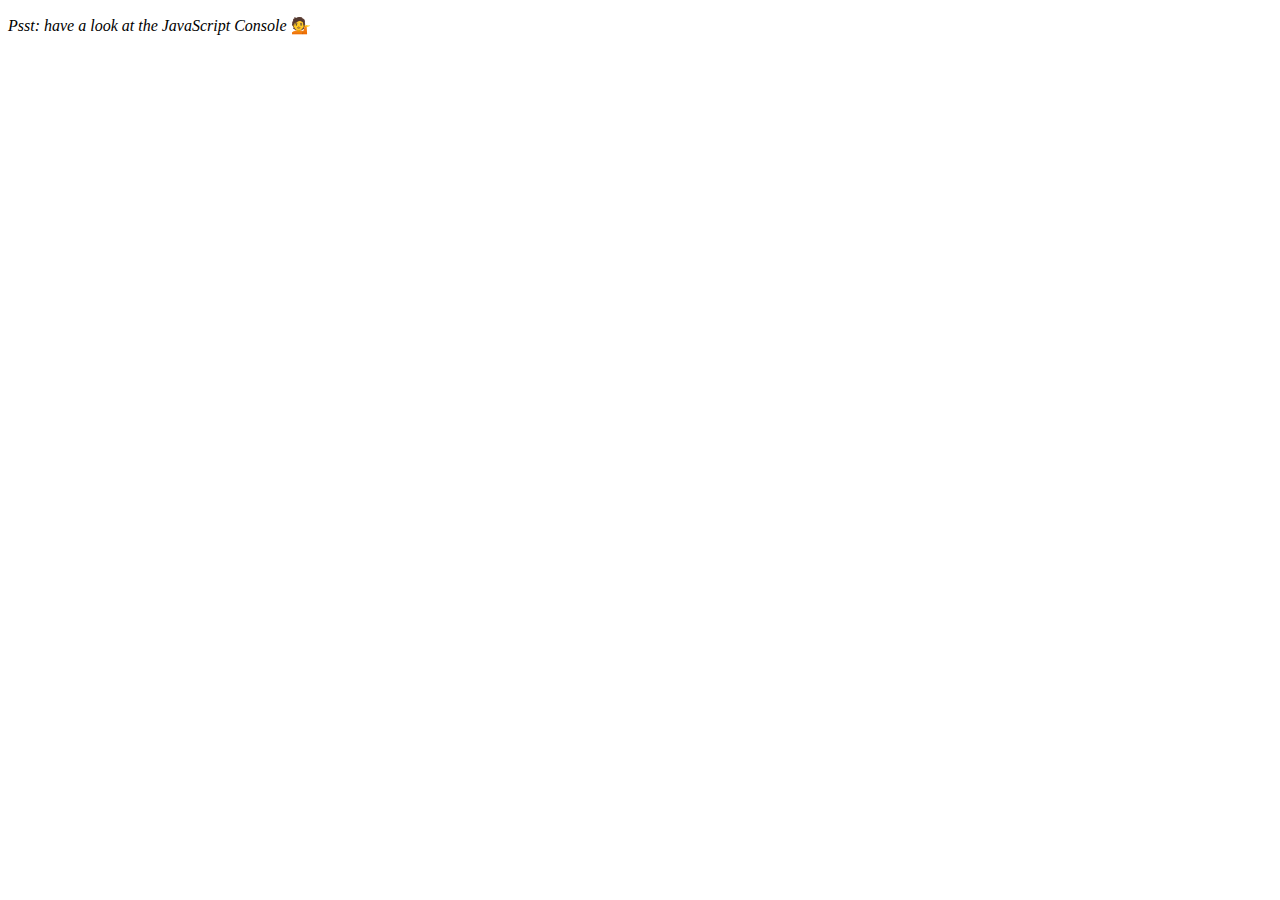
<file: Array Cardio Day 1/index.html>
<!DOCTYPE html>
<html lang="en">
<head>
  <meta charset="UTF-8">
  <title>Array Cardio 💪</title>
  <link rel="icon" href="https://fav.farm/🔥" />
</head>
<body>
  <p><em>Psst: have a look at the JavaScript Console</em> 💁</p>
  <script>
    // Get your shorts on - this is an array workout!
    // ## Array Cardio Day 1

    // Some data we can work with

    const inventors = [
      { first: 'Albert', last: 'Einstein', year: 1879, passed: 1955 },
      { first: 'Isaac', last: 'Newton', year: 1643, passed: 1727 },
      { first: 'Galileo', last: 'Galilei', year: 1564, passed: 1642 },
      { first: 'Marie', last: 'Curie', year: 1867, passed: 1934 },
      { first: 'Johannes', last: 'Kepler', year: 1571, passed: 1630 },
      { first: 'Nicolaus', last: 'Copernicus', year: 1473, passed: 1543 },
      { first: 'Max', last: 'Planck', year: 1858, passed: 1947 },
      { first: 'Katherine', last: 'Blodgett', year: 1898, passed: 1979 },
      { first: 'Ada', last: 'Lovelace', year: 1815, passed: 1852 },
      { first: 'Sarah E.', last: 'Goode', year: 1855, passed: 1905 },
      { first: 'Lise', last: 'Meitner', year: 1878, passed: 1968 },
      { first: 'Hanna', last: 'Hammarström', year: 1829, passed: 1909 }
    ];

    const people = [
      'Bernhard, Sandra', 'Bethea, Erin', 'Becker, Carl', 'Bentsen, Lloyd', 'Beckett, Samuel', 'Blake, William', 'Berger, Ric', 'Beddoes, Mick', 'Beethoven, Ludwig',
      'Belloc, Hilaire', 'Begin, Menachem', 'Bellow, Saul', 'Benchley, Robert', 'Blair, Robert', 'Benenson, Peter', 'Benjamin, Walter', 'Berlin, Irving',
      'Benn, Tony', 'Benson, Leana', 'Bent, Silas', 'Berle, Milton', 'Berry, Halle', 'Biko, Steve', 'Beck, Glenn', 'Bergman, Ingmar', 'Black, Elk', 'Berio, Luciano',
      'Berne, Eric', 'Berra, Yogi', 'Berry, Wendell', 'Bevan, Aneurin', 'Ben-Gurion, David', 'Bevel, Ken', 'Biden, Joseph', 'Bennington, Chester', 'Bierce, Ambrose',
      'Billings, Josh', 'Birrell, Augustine', 'Blair, Tony', 'Beecher, Henry', 'Biondo, Frank'
    ];
    
    // Array.prototype.filter()
    // 1. Filter the list of inventors for those who were born in the 1500's

    const dob = inventors.filter(age => age.year > 1500 && age.year <= 1599 )
    console.table(dob);


    // Array.prototype.map()
    // 2. Give us an array of the inventors first and last names

    const names = inventors.map(name => name.first  + ' ' +  name.last)
    console.log(names);
    
    // Array.prototype.sort()
    // 3. Sort the inventors by birthdate, oldest to youngest

    // const ordered = inventors.sort(function(a,b){
    //   if(a.year > b.year) {
    //     return 1;
    //   }else{
    //     return -1;
    //   }
    // });

    const ordered = inventors.sort((a,b) => (a.year > b.year) ? 1 : -1);

    console.table(ordered);


    // Array.prototype.reduce()
    // 4. How many years did all the inventors live all together?

    const yearsLived = inventors.reduce((total, inventor) => {
      return total + (inventor.passed - inventor.year);
    } ,0);

    console.log(yearsLived);

    // 5. Sort the inventors by years lived

    const oldest = inventors.sort((a,b) => {
      const firstGuy = a.passed - a.year;
      const nextGuy = b.passed - b.year;

      return nextGuy > firstGuy ? 1 : -1 ;
    });

    console.table(oldest);

    // 6. create a list of Boulevards in Paris that contain 'de' anywhere in the name
    // https://en.wikipedia.org/wiki/Category:Boulevards_in_Paris


    // 7. sort Exercise
    // Sort the people alphabetically by last name


    const  alpha = people.sort(function(lastOne, firstOne) {
      const [alast, afirst] = lastOne.split(',');
      const [blast, bfirst] = firstOne.split(',');
      
      return alast > blast ? 1 : -1;


    });

    console.table(alpha);

    // 8. Reduce Exercise
    // Sum up the instances of each of these
    const data = ['car', 'car', 'truck', 'truck', 'bike', 'walk', 'car', 'van', 'bike', 'walk', 'car', 'van', 'car', 'truck' ];


    const transportation = data.reduce(function(obj, item){
      if(!obj[item]){
        obj[item] = 0;
      }
      obj[item]++;
      return obj;
    }, {})

    console.log(transportation);

  </script>
</body>
</html>
</file>
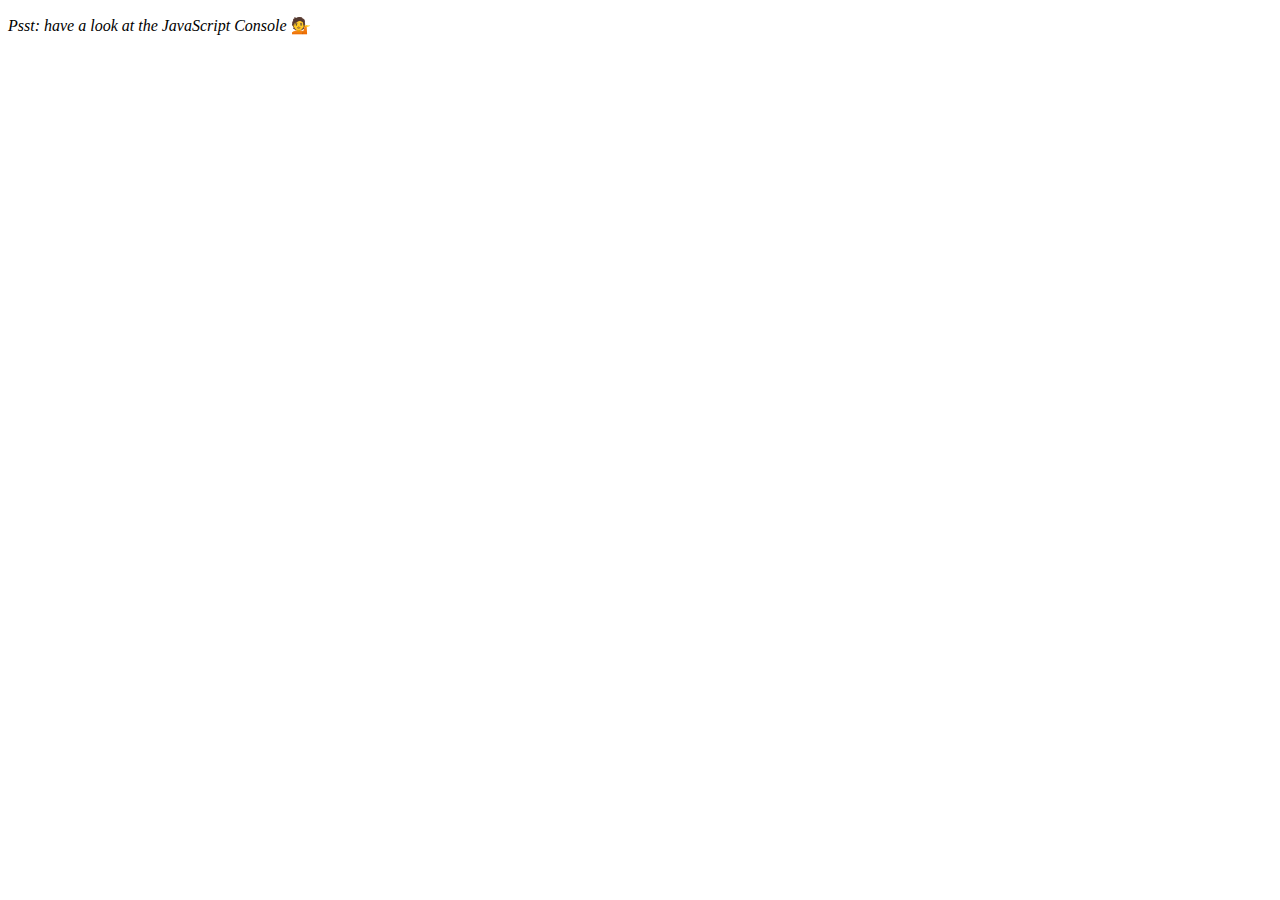
<file: Array Cardio Day 2/index.html>
<!DOCTYPE html>
<html lang="en">
<head>
  <meta charset="UTF-8">
  <title>Array Cardio 💪💪</title>
  <link rel="icon" href="https://fav.farm/🔥" />
</head>
<body>
  <p><em>Psst: have a look at the JavaScript Console</em> 💁</p>
  <script>
    // ## Array Cardio Day 2

    const people = [
      { name: 'Wes', year: 1988 },
      { name: 'Kait', year: 1986 },
      { name: 'Irv', year: 1970 },
      { name: 'Lux', year: 2015 }
    ];

    const comments = [
      { text: 'Love this!', id: 523423 },
      { text: 'Super good', id: 823423 },
      { text: 'You are the best', id: 2039842 },
      { text: 'Ramen is my fav food ever', id: 123523 },
      { text: 'Nice Nice Nice!', id: 542328 }
    ];

    // Some and Every Checks
    // Array.prototype.some() // is at least one person 19 or older?

    const isAdult = people.some(people => {
      const currentYear = new Date().getFullYear();
      return currentYear - people.year >= 19;
      console.log(currentYear); 
    });

    console.log(isAdult);

    // Array.prototype.every() // is everyone 19 or older?
    const everyAdult = people.every(people => ((new Date()).getFullYear()) - people.year >= 19); 
    console.log(everyAdult);

    // Array.prototype.find()
    // Find is like filter, but instead returns just the one you are looking for
    // find the comment with the ID of 823423

    // const comment = comments.find(function(comment) {
    //   if(comment.id === 823423) {
    //     return true;
    //   }
    // })

    const comment = comments.find(comment => 
      comment.id === 823423
    )

    console.log(comment);


    // Array.prototype.findIndex()
    // Find the comment with this ID
    // delete the comment with the ID of 823423
    
    const indexToDelete = comments.findIndex(comm => comm.id === 823423);
    // console.log(indexToDelete);

    comments.splice(indexToDelete, 1);


  </script>
</body>
</html>
</file>
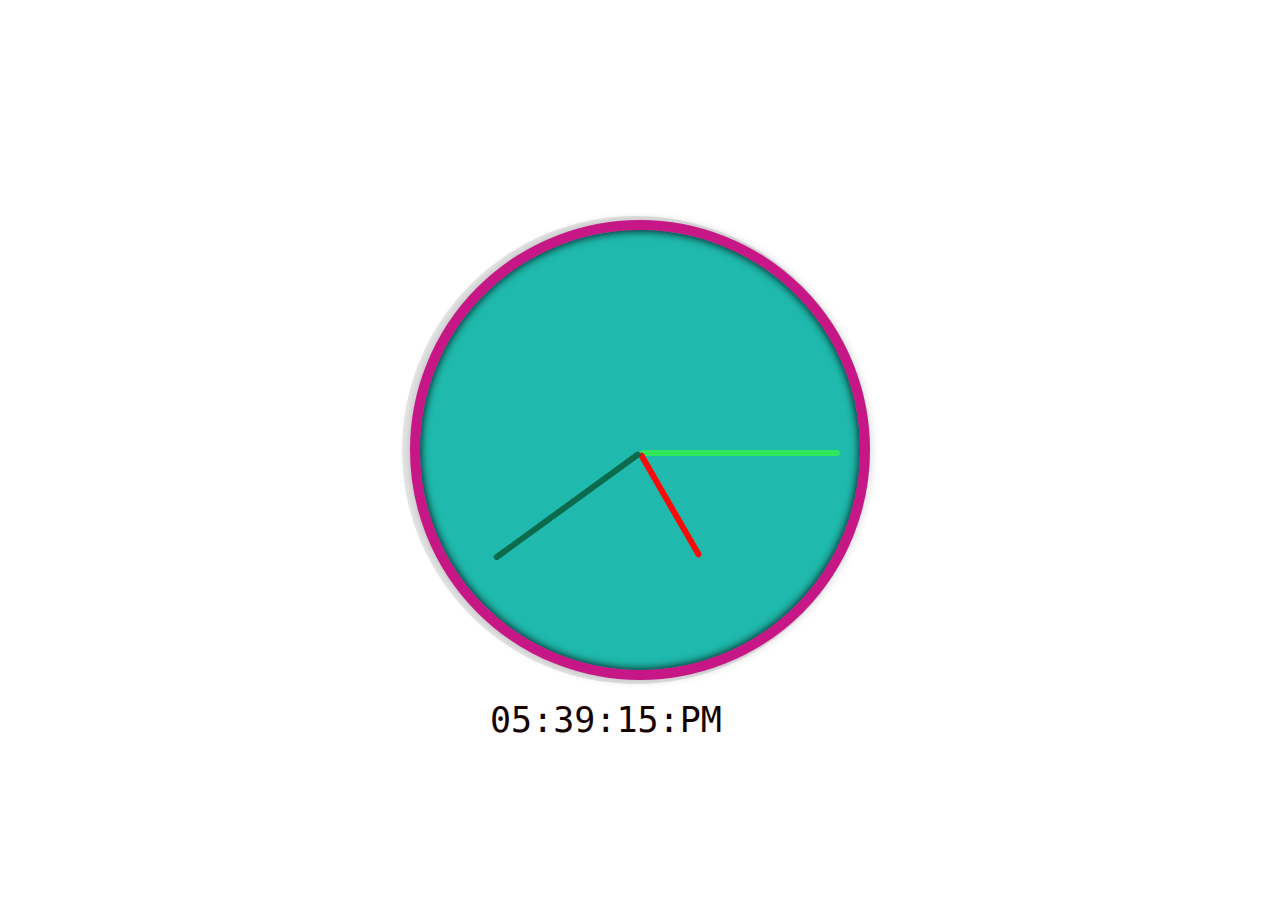
<file: Clock/index.html>
<!DOCTYPE html>
<html lang="en">
<head>
  <meta charset="UTF-8">
  <title>JS + CSS Clock</title>
  <link rel="icon" href="https://fav.farm/🔥" />
  <link rel="stylesheet" href="style.css">
</head>
<body>
    <div class="clock">
      <div class="clock-face">
        <div class="hand hour-hand"></div>
        <div class="hand min-hand"></div>
        <div class="hand second-hand">
        </div>
      </div>
      <div class="digital">01:14:00 PM</div>
    </div>
</body>
<script src="script.js"></script>
</html>
</file>
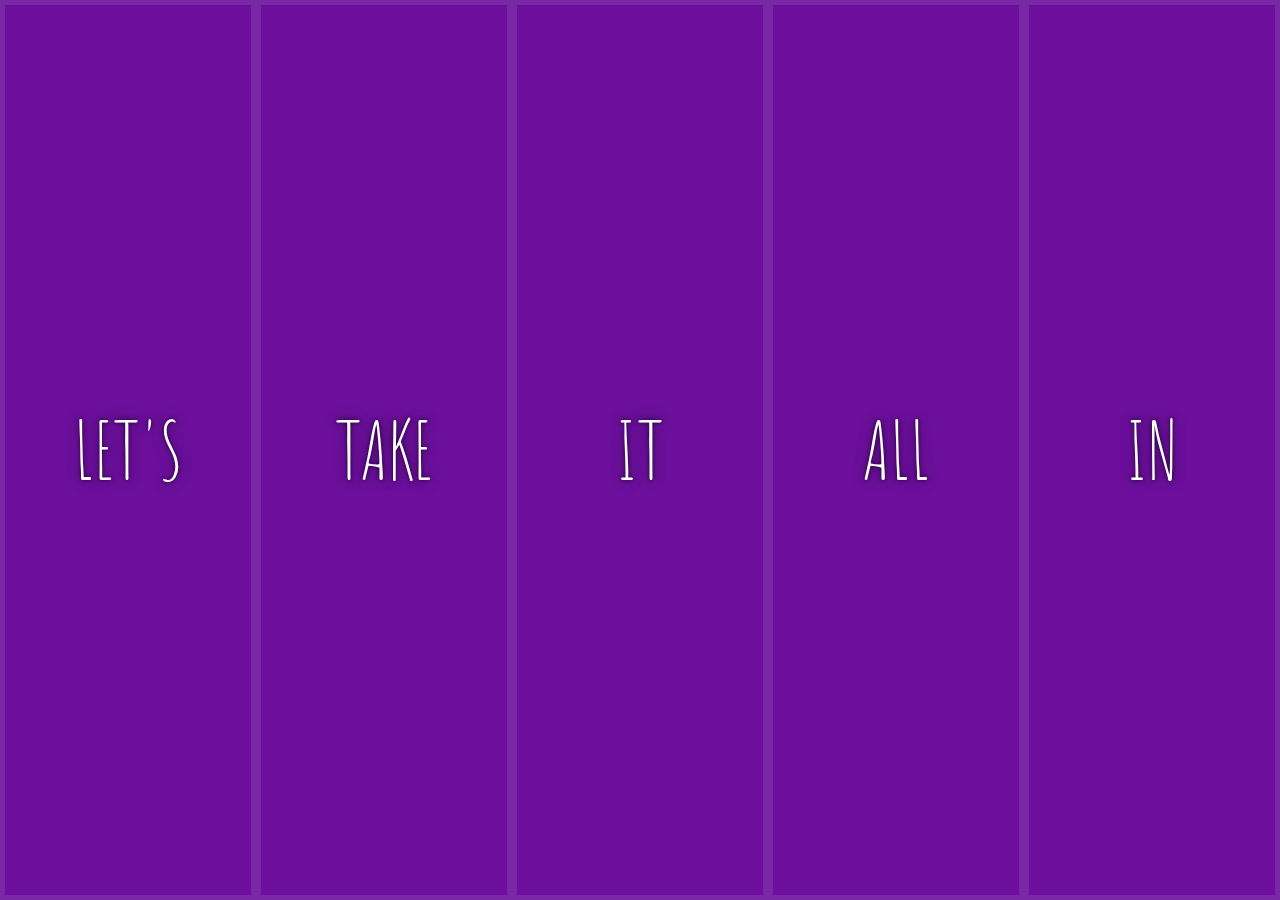
<file: Flex Panel Gallery/index.html>
<!DOCTYPE html>
<html lang="en">
<head>
  <meta charset="UTF-8">
  <title>Flex Panels 💪</title>
  <link href='https://fonts.googleapis.com/css?family=Amatic+SC' rel='stylesheet' type='text/css'>
  <link rel="icon" href="https://fav.farm/🔥" />
</head>
<body>
  <style>
    html {
      box-sizing: border-box;
      background: #ffc600;
      font-family: 'helvetica neue';
      font-size: 20px;
      font-weight: 200;
    }

    body {
      margin: 0;
    }

    *, *:before, *:after {
      box-sizing: inherit;
    }

    .panels {
      min-height: 100vh;
      overflow: hidden;
      display: flex;
    }

    .panel {
      background: #6B0F9C;
      box-shadow: inset 0 0 0 5px rgba(255,255,255,0.1);
      color: white;
      text-align: center;
      align-items: center;
      /* Safari transitionend event.propertyName === flex */
      /* Chrome + FF transitionend event.propertyName === flex-grow */
      transition:
        font-size 0.7s cubic-bezier(0.61,-0.19, 0.7,-0.11),
        flex 0.7s cubic-bezier(0.61,-0.19, 0.7,-0.11),
        background 0.2s;
      font-size: 20px;
      background-size: cover;
      background-position: center;
      flex: 1;
      display: flex;
      justify-content: center;
      align-items: center;
      flex-direction: column;
    }

    .panel1 { background-image:url(https://source.unsplash.com/gYl-UtwNg_I/1500x1500); }
    .panel2 { background-image:url(https://source.unsplash.com/rFKUFzjPYiQ/1500x1500); }
    .panel3 { background-image:url(https://images.unsplash.com/photo-1465188162913-8fb5709d6d57?ixlib=rb-0.3.5&q=80&fm=jpg&crop=faces&cs=tinysrgb&w=1500&h=1500&fit=crop&s=967e8a713a4e395260793fc8c802901d); }
    .panel4 { background-image:url(https://source.unsplash.com/ITjiVXcwVng/1500x1500); }
    .panel5 { background-image:url(https://source.unsplash.com/3MNzGlQM7qs/1500x1500); }

    /* Flex Children */
    .panel > * {
      margin: 0;
      width: 100%;
      transition: transform 0.5s;
      /* border: 2px solid yellow; */
      flex: 1 0 auto;
      display: flex;
      justify-content: center;
      align-items: center;
    }

    .panel > *:first-child { transform: translateY(-100%);}
    .panel.open-active >  *:first-child { transform: translateY(0);}
    .panel > *:last-child { transform: translateY(100%);}
    .panel.open-active >  *:last-child { transform: translateY(0);}
   

    .panel p {
      text-transform: uppercase;
      font-family: 'Amatic SC', cursive;
      text-shadow: 0 0 4px rgba(0, 0, 0, 0.72), 0 0 14px rgba(0, 0, 0, 0.45);
      font-size: 2em;
    }

    .panel p:nth-child(2) {
      font-size: 4em;
    }

    .panel.open {
      font-size: 40px;
      flex: 5;
    }

  </style>


  <div class="panels">
    <div class="panel panel1">
      <p>Hey</p>
      <p>Let's</p>
      <p>Dance</p>
    </div>
    <div class="panel panel2">
      <p>Give</p>
      <p>Take</p>
      <p>Receive</p>
    </div>
    <div class="panel panel3">
      <p>Experience</p>
      <p>It</p>
      <p>Today</p>
    </div>
    <div class="panel panel4">
      <p>Give</p>
      <p>All</p>
      <p>You can</p>
    </div>
    <div class="panel panel5">
      <p>Life</p>
      <p>In</p>
      <p>Motion</p>
    </div>
  </div>

  <script>
    const panels = document.querySelectorAll('.panel');

    function toggleOpen(){
      this.classList.toggle('open');
    }

    function toggleActive(e){
      // console.log(e);
      if(e.propertyName.includes('flex')) {
        this.classList.toggle('open-active');
      }

    }

    panels.forEach(panel => panel.addEventListener('click', toggleOpen));
    panels.forEach(panel => panel.addEventListener('transitionend', toggleActive));

  </script>



</body>
</html>
</file>
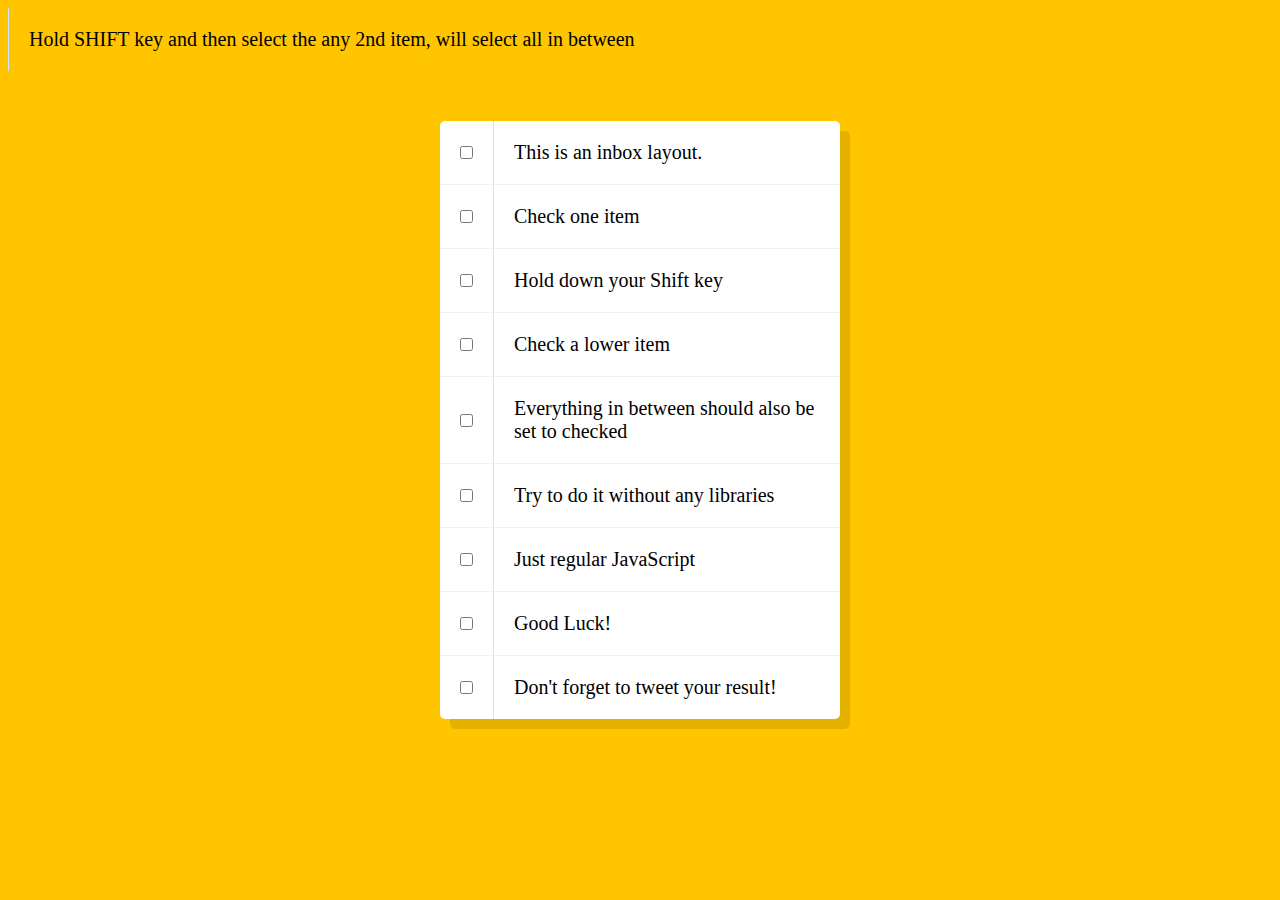
<file: Hold Shift and Check Checkboxes/index.html>
<!DOCTYPE html>
<html lang="en">
<head>
  <meta charset="UTF-8">
  <title>Hold Shift to Check Multiple Checkboxes</title>
  <link rel="icon" href="https://fav.farm/🔥" />
</head>
<body>
  <style>

    html {
      font-family: sans-serif;
      background: #ffc600;
    }

    .inbox {
      max-width: 400px;
      margin: 50px auto;
      background: white;
      border-radius: 5px;
      box-shadow: 10px 10px 0 rgba(0,0,0,0.1);
    }

    .item {
      display: flex;
      align-items: center;
      border-bottom: 1px solid #F1F1F1;
    }

    .item:last-child {
      border-bottom: 0;
    }

    input:checked + p {
      background: #F9F9F9;
      text-decoration: line-through;
    }

    input[type="checkbox"] {
      margin: 20px;
    }

    p {
      margin: 0;
      padding: 20px;
      transition: background 0.2s;
      flex: 1;
      font-family:'helvetica neue';
      font-size: 20px;
      font-weight: 200;
      border-left: 1px solid #D1E2FF;
    }
  </style>
   <!--
   The following is a common layout you would see in an email client.

   When a user clicks a checkbox, holds Shift, and then clicks another checkbox a few rows down, all the checkboxes inbetween those two checkboxes should be checked.

  -->
  <p>Hold SHIFT key and then select the any 2nd item, will select all in between</p>
  <div class="inbox">
    <div class="item">
      <input type="checkbox">
      <p>This is an inbox layout.</p>
    </div>
    <div class="item">
      <input type="checkbox">
      <p>Check one item</p>
    </div>
    <div class="item">
      <input type="checkbox">
      <p>Hold down your Shift key</p>
    </div>
    <div class="item">
      <input type="checkbox">
      <p>Check a lower item</p>
    </div>
    <div class="item">
      <input type="checkbox">
      <p>Everything in between should also be set to checked</p>
    </div>
    <div class="item">
      <input type="checkbox">
      <p>Try to do it without any libraries</p>
    </div>
    <div class="item">
      <input type="checkbox">
      <p>Just regular JavaScript</p>
    </div>
    <div class="item">
      <input type="checkbox">
      <p>Good Luck!</p>
    </div>
    <div class="item">
      <input type="checkbox">
      <p>Don't forget to tweet your result!</p>
    </div>
  </div>

<script>

const checkboxes = document.querySelectorAll('.inbox input[type="checkbox"]')
// console.log(checkboxes);

let lastChecked ;

function handleChange(e){
  // console.log(e);
  let inBetween = false;
  if(e.shiftKey && this.checked){
    // loop over each checkbox inputs
    checkboxes.forEach(checkbox => {
      console.log(checkbox);
      if(checkbox === this || checkbox === lastChecked){
        // console.log(checkbox);
        inBetween = !inBetween;
        console.log('Starting to check in-between');
      }

      if(inBetween){
        checkbox.checked = true;
      }
    })
  }
  lastChecked = this;
}

checkboxes.forEach(checkbox => checkbox.addEventListener('click', handleChange));

</script>
</body>
</html>
</file>
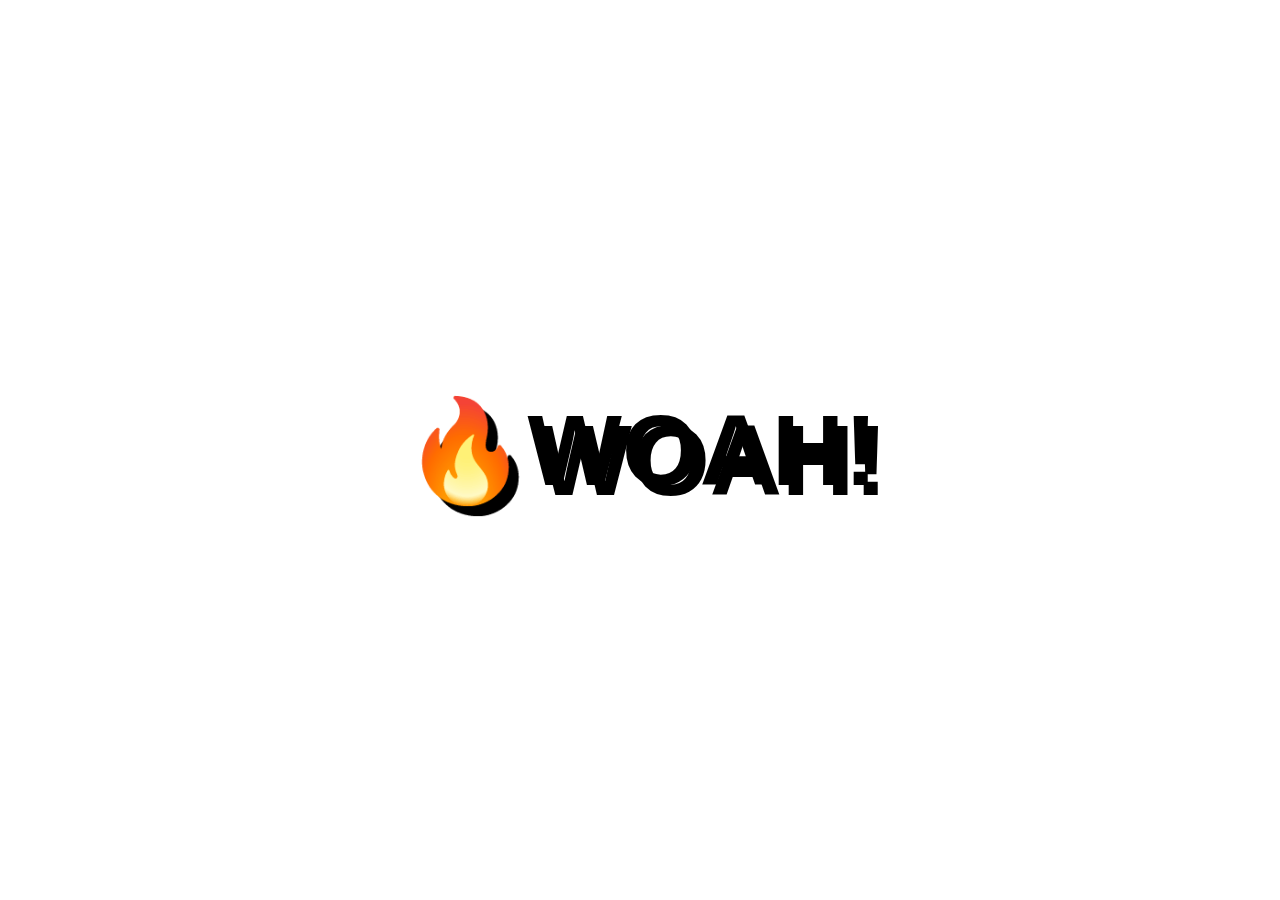
<file: Mouse Move Shadow/index.html>
<!DOCTYPE html>
<html lang="en">
  <head>
    <meta charset="UTF-8" />
    <title>Mouse Shadow</title>
    <link rel="icon" href="https://fav.farm/✅" />
  </head>
  <body>
    <div class="hero">
      <h1 contenteditable>🔥WOAH!</h1>
    </div>

    <style>
      html {
        color: black;
        font-family: sans-serif;
      }

      body {
        margin: 0;
      }

      .hero {
        min-height: 100vh;
        display: flex;
        justify-content: center;
        align-items: center;
        color: black;
      }

      h1 {
        text-shadow: 10px 10px 0 rgba(0, 0, 0, 1);
        font-size: 100px;
      }
    </style>

    <script>
      const hero = document.querySelector(".hero");
      const text = hero.querySelector("h1");
      const walk = 500; // 500px

      function shadow(e) {
        const { offsetWidth: width, offsetHeight: height } = hero;
        let { offsetX: x, offsetY: y } = e;

        if (this !== e.target) {
          x = x + e.target.offsetLeft;
          y = y + e.target.offsetTop;
        }

        const xWalk = Math.round((x / width) * walk - walk / 2);
        const yWalk = Math.round((y / height) * walk - walk / 2);

        text.style.textShadow = `
      ${xWalk}px ${yWalk}px 0 rgba(255,0,255,0.7),
      ${xWalk * -1}px ${yWalk}px 0 rgba(0,255,255,0.7),
      ${yWalk}px ${xWalk * -1}px 0 rgba(0,255,0,0.7),
      ${yWalk * -1}px ${xWalk}px 0 rgba(0,0,255,0.7)
    `;
      }

      hero.addEventListener("mousemove", shadow);
    </script>
  </body>
</html>
</file>
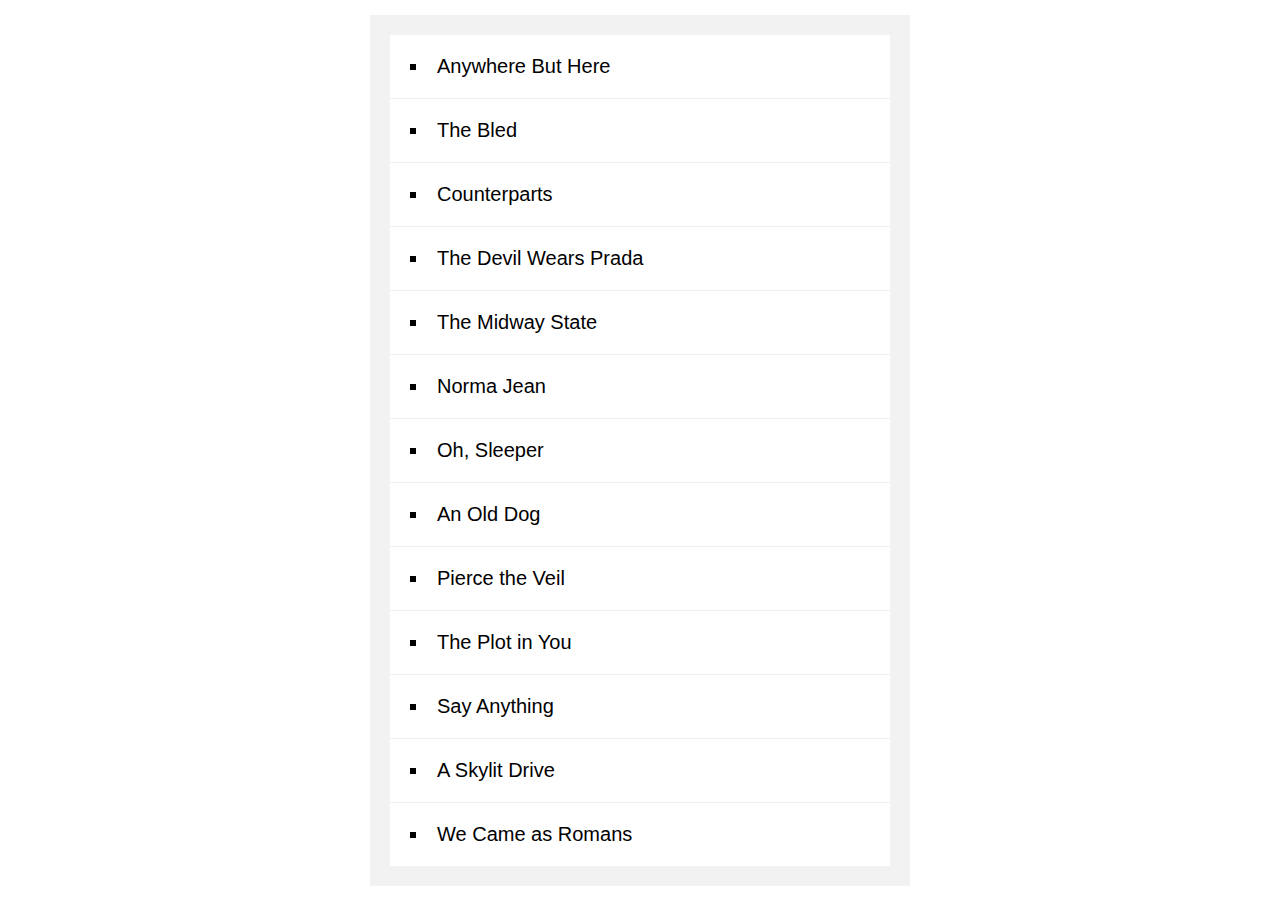
<file: Sort Without Articles/index.html>
<!DOCTYPE html>
<html lang="en">
  <head>
    <meta charset="UTF-8" />
    <title>Sort Without Articles</title>
    <link rel="icon" href="https://fav.farm/🔥" />
  </head>
  <body>
    <style>
      body {
        margin: 0;
        font-family: sans-serif;
        background: url("https://source.unsplash.com/nDqA4d5NL0k/2000x2000");
        background-size: cover;
        display: flex;
        align-items: center;
        min-height: 100vh;
      }

      #btn {
        width: 20%;
        height: 180px;
      }

      #bands {
        list-style: inside square;
        font-size: 20px;
        background: white;
        width: 500px;
        margin: auto;
        padding: 0;
        box-shadow: 0 0 0 20px rgba(0, 0, 0, 0.05);
      }

      #bands li {
        border-bottom: 1px solid #efefef;
        padding: 20px;
      }

      #bands li:last-child {
        border-bottom: 0;
      }

      a {
        color: #ffc600;
        text-decoration: none;
      }
    </style>

    <ul id="bands"></ul>

    <script>
      const bands = [
        "The Plot in You",
        "The Devil Wears Prada",
        "Pierce the Veil",
        "Norma Jean",
        "The Bled",
        "Say Anything",
        "The Midway State",
        "We Came as Romans",
        "Counterparts",
        "Oh, Sleeper",
        "A Skylit Drive",
        "Anywhere But Here",
        "An Old Dog",
      ];

      function strip(bandName) {
        return bandName.replace(/^(a |the |an )/i, "").trim();
      }

      const sortedBands = bands.sort((a, b) => (strip(a) > strip(b) ? 1 : -1));

      console.log(sortedBands);

      document.querySelector("#bands").innerHTML = sortedBands
        .map((band) => `<li>${band}</li>`)
        .join("");
    </script>
  </body>
</html>
</file>
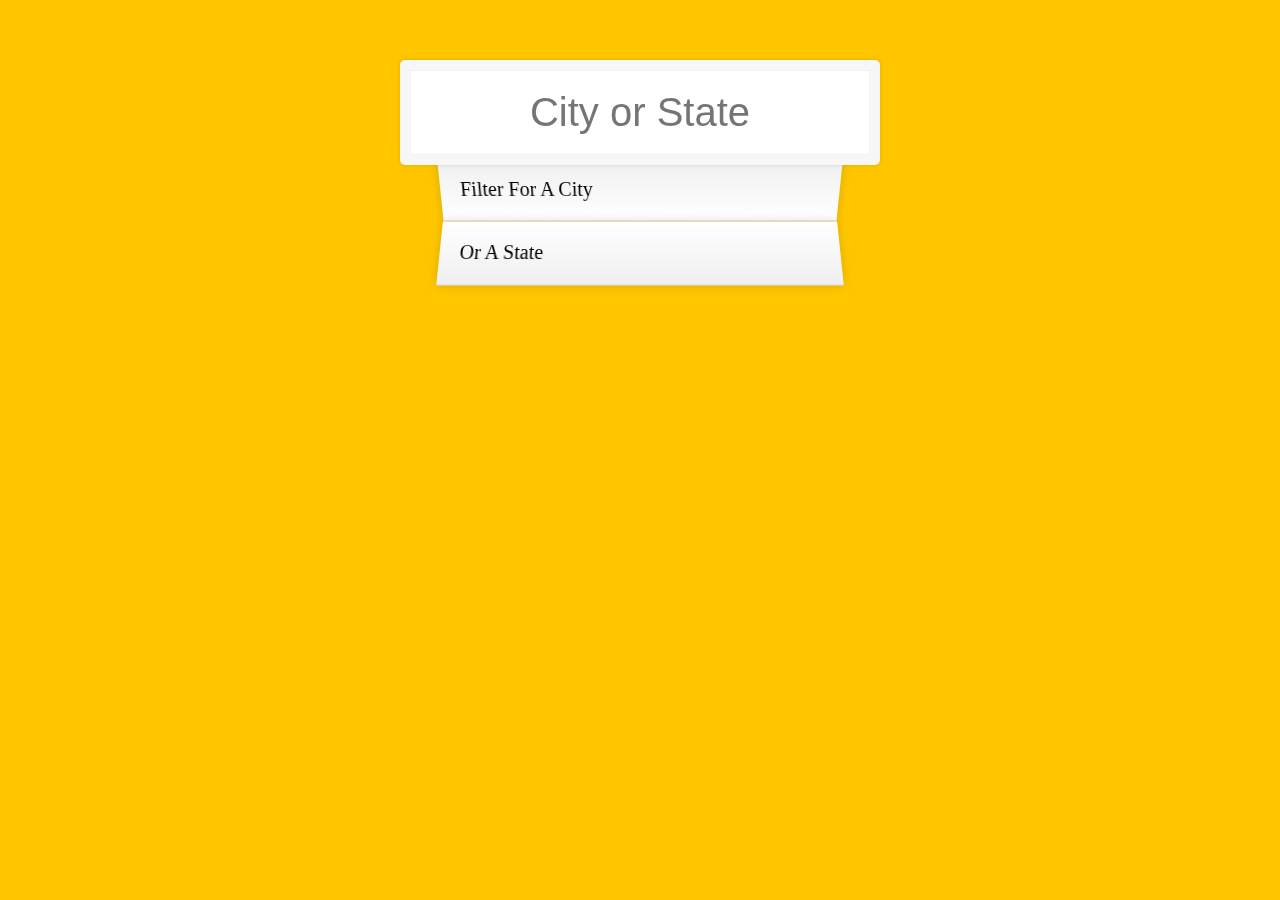
<file: Type Ahead/index.html>
<!DOCTYPE html>
<html lang="en">
<head>
  <meta charset="UTF-8">
  <title>Type Ahead 👀</title>
  <link rel="stylesheet" href="style.css">
  <link rel="icon" href="https://fav.farm/🔥" />
</head>
<body>

  <form class="search-form">
    <input type="text" class="search" placeholder="City or State">
    <ul class="suggestions">
      <li>Filter for a city</li>
      <li>or a state</li>
    </ul>
  </form>
<script>
const endpoint = 'https://gist.githubusercontent.com/Miserlou/c5cd8364bf9b2420bb29/raw/2bf258763cdddd704f8ffd3ea9a3e81d25e2c6f6/cities.json';

// const promise = fetch(endpoint)
// console.log(promise);

const cities = [];

fetch(endpoint)
  .then(blob => blob.json())
  .then(data => cities.push(...data));


function findMatches(wordToMatch, cities) {
  return cities.filter(place => {
    // here we find the matched word exist in cities array

    const regex = new RegExp(wordToMatch, 'gi');
    return place.city.match(regex) || place.state.match(regex);
  })
}

function numberWithCommas(x) {
  return x.toString().replace(/\B(?=(\d{3})+(?!\d))/g, ',');
}

function displayMatch(){
  // console.log(this.value);
  const displayArray = findMatches(this.value, cities);
  // console.log(displayArray);
  const html = displayArray.map(place => {
    const regex = new RegExp(this.value, 'gi');
    const cityName = place.city.replace(regex, `<span class='hl'>${this.value}</span> `)
    const stateName = place.state.replace(regex, `<span class='hl'>${this.value}</span> `)
    return `
      <li>
        <span class='name'>${cityName}, ${stateName}</span> 
        <span class='population'>${numberWithCommas(place.population)}</span> 
      <li>
    `
  }).join(' ');

  suggestions.innerHTML = html;
}

const searchInput = document.querySelector('.search');
const suggestions = document.querySelector('.suggestions');

searchInput.addEventListener('change', displayMatch)
searchInput.addEventListener('keyup', displayMatch)

</script>
</body>
</html>
</file>
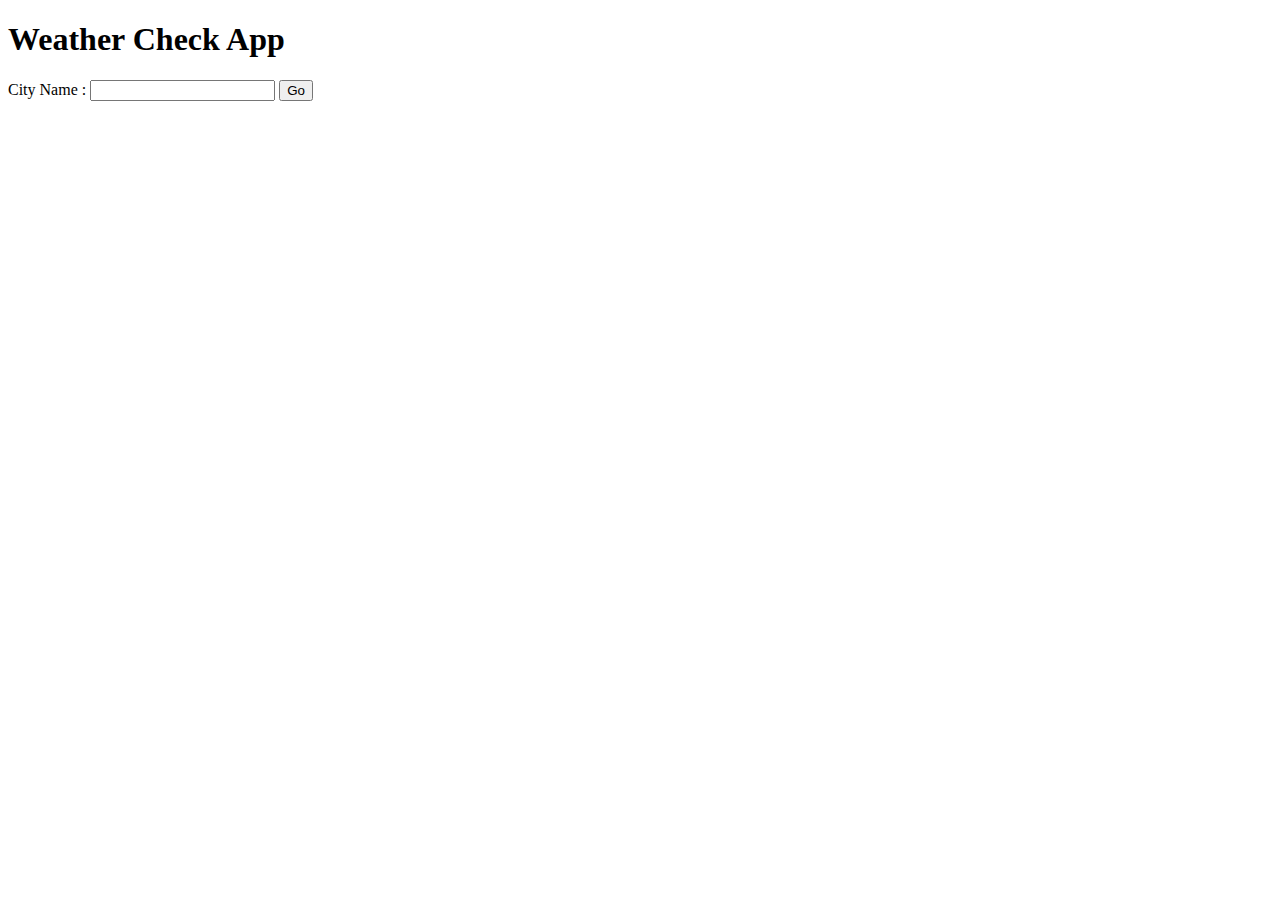
<file: Weather-Project/index.html>
<!DOCTYPE html>
<html lang="en">
<head>
    <meta charset="UTF-8">
    <meta name="viewport" content="width=device-width, initial-scale=1.0">
    <title>Weather App</title>
</head>
<body>
    <h1>Weather Check App</h1>

    <form action="/" method="post">
        <label for="cityInput">City Name : </label>
        <input id="cityInput" type="text" name="cityName">
        <button type="submit">Go</button>
    </form>
</body>
</html>
</file>
<file: Clock/style.css>
html {
      background: url(https://images.unsplash.com/photo-1579546929518-9e396f3cc809?q=80&w=1170&auto=format&fit=crop&ixlib=rb-4.0.3&ixid=M3wxMjA3fDB8MHxwaG90by1wYWdlfHx8fGVufDB8fHx8fA%3D%3D);
      background-size: cover;
      font-family: 'helvetica neue';
      text-align: center;
      font-size: 10px;
    }

    body {
      margin: 0;
      font-size: 2rem;
      display: flex;
      flex: 1;
      min-height: 100vh;
      align-items: center;
    }

    .clock {
      width: 40rem;
      height: 40rem;
      border: 10px solid rgb(199, 23, 134);
      background-color: #1fbaad;
      border-radius: 50%;
      margin: 50px auto;
      position: relative;
      padding: 2rem;
      box-shadow:
        -4px 0 0 4px rgba(0,0,0,0.1),
        /* inset 0 0 0 3px white, */
        inset 0 0 10px black,
        0 0 10px rgba(0,0,0,0.2);
    }

    .clock-face {
      position: relative;
      width: 100%;
      height: 100%;
      transform: translateY(-px); /* account for the height of the clock hands */
    }


    .hand {
      width: 50%;
      right: 50%;
      height: 6px;
      border-radius: 6px;
      background: rgb(48, 230, 90);
      position: absolute;
      top: 50%;
      transform: rotate(90deg);
      transform-origin: 100%;
      transition: all 0.05s;
      transition-timing-function: cubic-bezier(0.3, 2.77, 0.82, 1);
    }

    .hour-hand{
      width: 30%;
      z-index: 3;
      background-color: rgb(251, 10, 10);
    }

    .min-hand{
      width: 45%;
      z-index: 3;
      background-color: rgb(12, 106, 77);
    }


    .digital {
      position: absolute;
      margin: 5rem 5rem;
      color: rgb(22, 1, 1);
      font-size: 35px;
      text-align: center;
      font-family: monospace;
    }
</file>
<file: Type Ahead/style.css>
html {
  box-sizing: border-box;
  background: #ffc600;
  font-family: 'helvetica neue';
  font-size: 20px;
  font-weight: 200;
}

*, *:before, *:after {
  box-sizing: inherit;
}

input {
  width: 100%;
  padding: 20px;
}

.search-form {
  max-width: 400px;
  margin: 50px auto;
}

input.search {
  margin: 0;
  text-align: center;
  outline: 0;
  border: 10px solid #F7F7F7;
  width: 120%;
  left: -10%;
  position: relative;
  top: 10px;
  z-index: 2;
  border-radius: 5px;
  font-size: 40px;
  box-shadow: 0 0 5px rgba(0, 0, 0, 0.12), inset 0 0 2px rgba(0, 0, 0, 0.19);
}

.suggestions {
  margin: 0;
  padding: 0;
  position: relative;
  /*perspective: 20px;*/
}

.suggestions li {
  background: white;
  list-style: none;
  border-bottom: 1px solid #D8D8D8;
  box-shadow: 0 0 10px rgba(0, 0, 0, 0.14);
  margin: 0;
  padding: 20px;
  transition: background 0.2s;
  display: flex;
  justify-content: space-between;
  text-transform: capitalize;
}

.suggestions li:nth-child(even) {
  transform: perspective(100px) rotateX(3deg) translateY(2px) scale(1.001);
  background: linear-gradient(to bottom,  #ffffff 0%,#EFEFEF 100%);
}

.suggestions li:nth-child(odd) {
  transform: perspective(100px) rotateX(-3deg) translateY(3px);
  background: linear-gradient(to top,  #ffffff 0%,#EFEFEF 100%);
}

span.population {
  font-size: 15px;
}

.hl {
  background: #ffc600;
}
</file>
